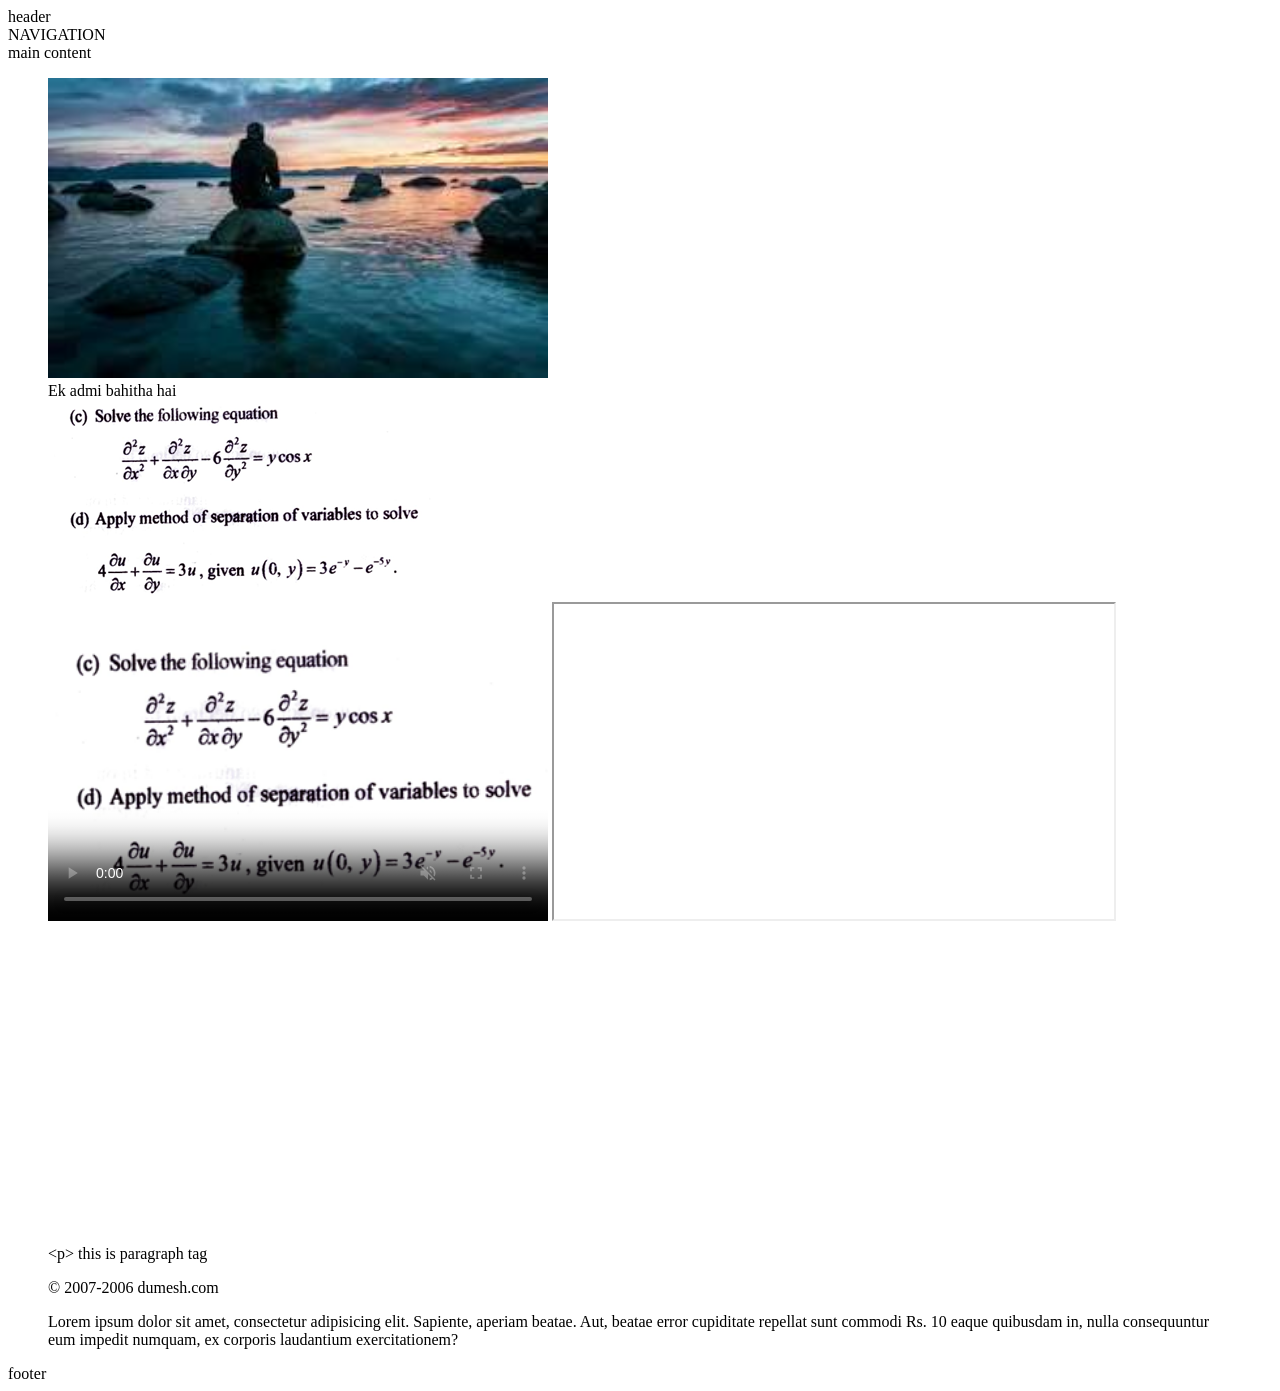
<file: index.html>
<!DOCTYPE html>
<html lang="en">

<head>
    <meta charset="UTF-8">
    <meta name="viewport" content="width=device-width, initial-scale=1.0">
    <title>Document</title>
</head>

<body>
    <header>
        header
        <nav>
            NAVIGATION
        </nav>

    </header>

    <main>
        main content
        <br>
        <figure>
            <img src="[data-uri]"
                alt="" width="500px" height="300px">

            <figcaption>
                Ek admi bahitha hai
            </figcaption>
            <img src="Screenshot 2026-02-03 011536.png" alt="">
            <br>

            <video src="video.mp4.mp4" width="500px" height="300px" controls muted loop
                poster="Screenshot 2026-02-03 011536.png"></video>
            <iframe width="560" height="315" src="https://www.youtube.com/embed/jr0k_fOR1b0?si=gdKU2C5eQCD6fy3e"
                title="YouTube video player" allowfullscreen></iframe>

            <!-- ye comment section hai (ctrl+/) iframe ham kisi bhi online source ko emmbed karne ke liye use karte hai(agar owner permisson diya ho to)  -->
            <iframe
                src="https://www.google.com/maps/embed?pb=!1m18!1m12!1m3!1d14880.516230996354!2d80.75156384840224!3d21.18703153803191!2m3!1f0!2f0!3f0!3m2!1i1024!2i768!4f13.1!3m3!1m2!1s0x3a2be0f0e7a34b7f%3A0xd6118d2a3504a2a9!2sRailway%20Colony%2C%20Dongargarh%2C%20Chhattisgarh%20491445!5e0!3m2!1sen!2sin!4v1784919914560!5m2!1sen!2sin"
                width="400" height="300" style="border:0;" allowfullscreen="" loading="lazy"
                referrerpolicy="strict-origin-when-cross-origin"></iframe>

                <p>
                    &lt;p&gt; this is paragraph tag
                </p>

                <p>
                    &copy; 2007-2006 dumesh.com
                </p>

                <p>
                    Lorem ipsum dolor sit amet, consectetur adipisicing elit. Sapiente, aperiam beatae. Aut, beatae error cupiditate repellat sunt commodi Rs.&nbsp;10 eaque quibusdam in, nulla consequuntur eum impedit numquam, ex corporis laudantium exercitationem?
                </p>


        </figure>



    </main>

    <footer>
        footer

    </footer>


</body>

</html>
</file>
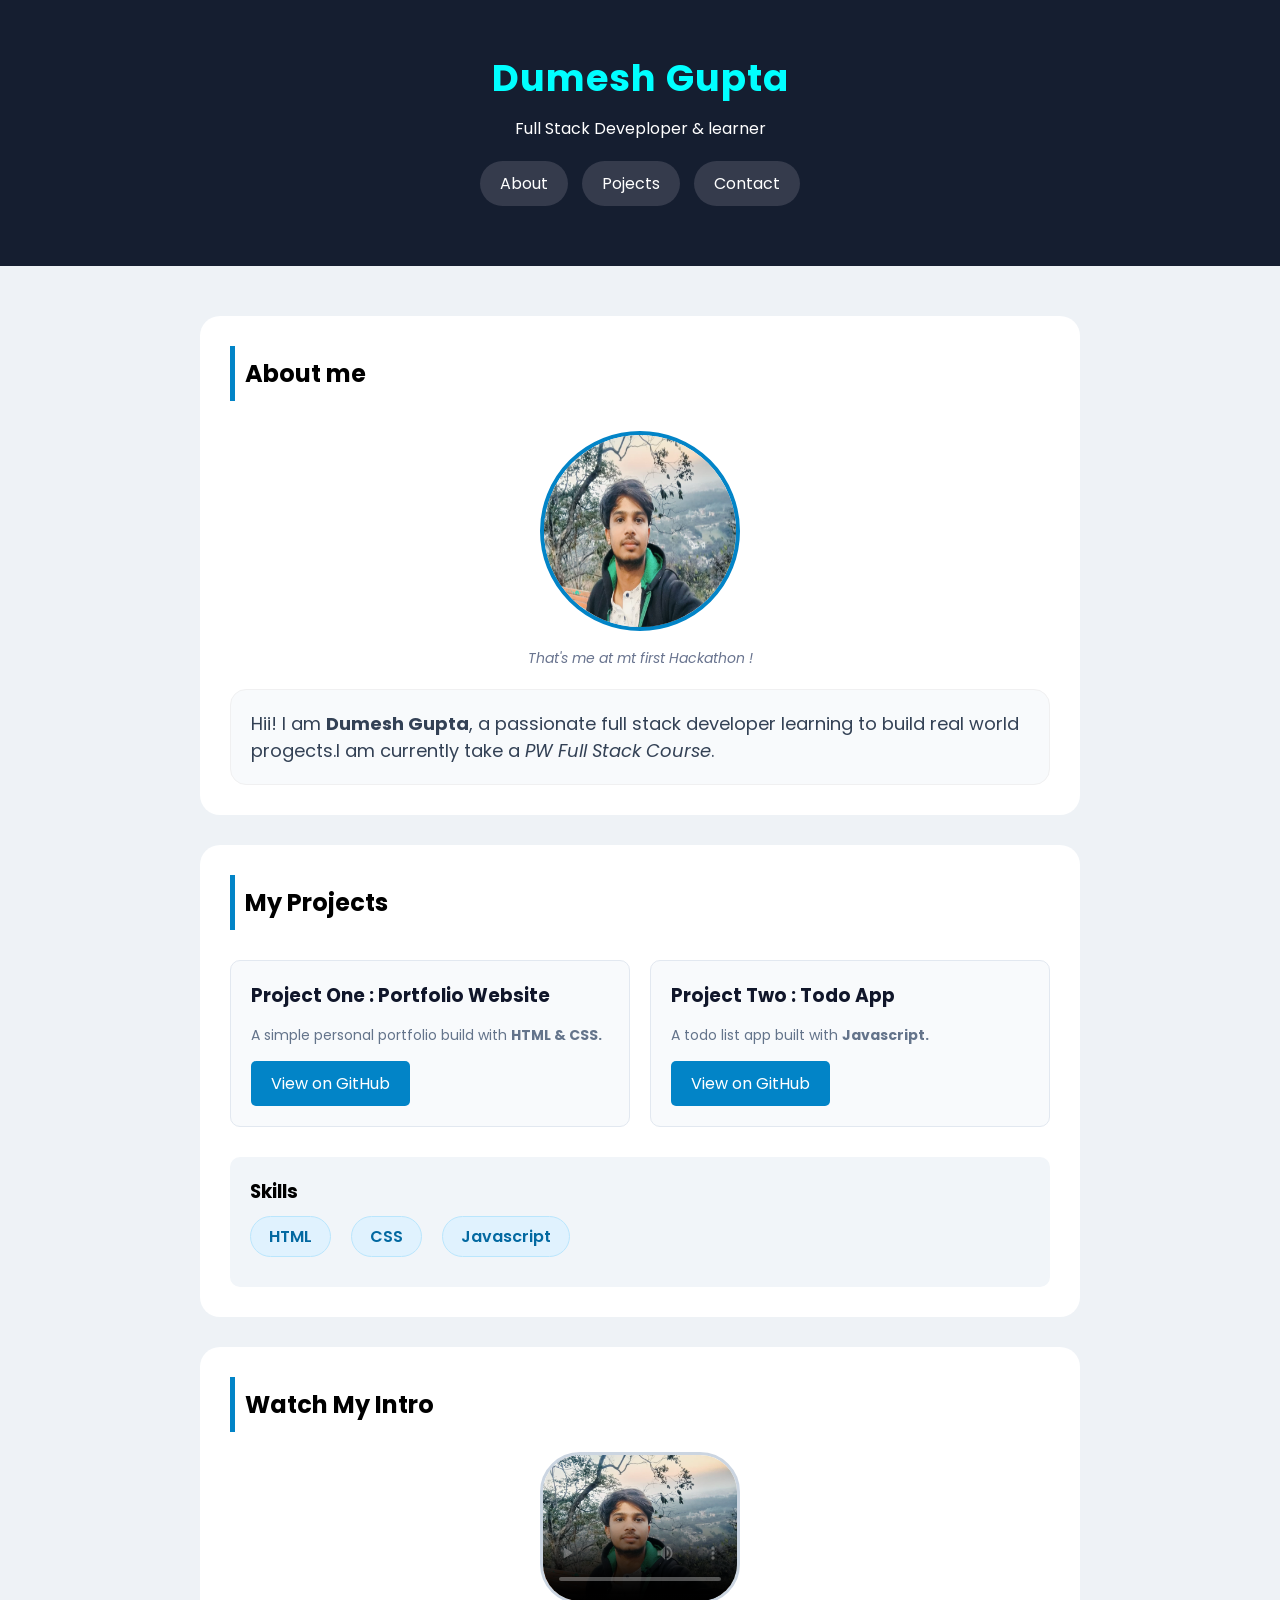
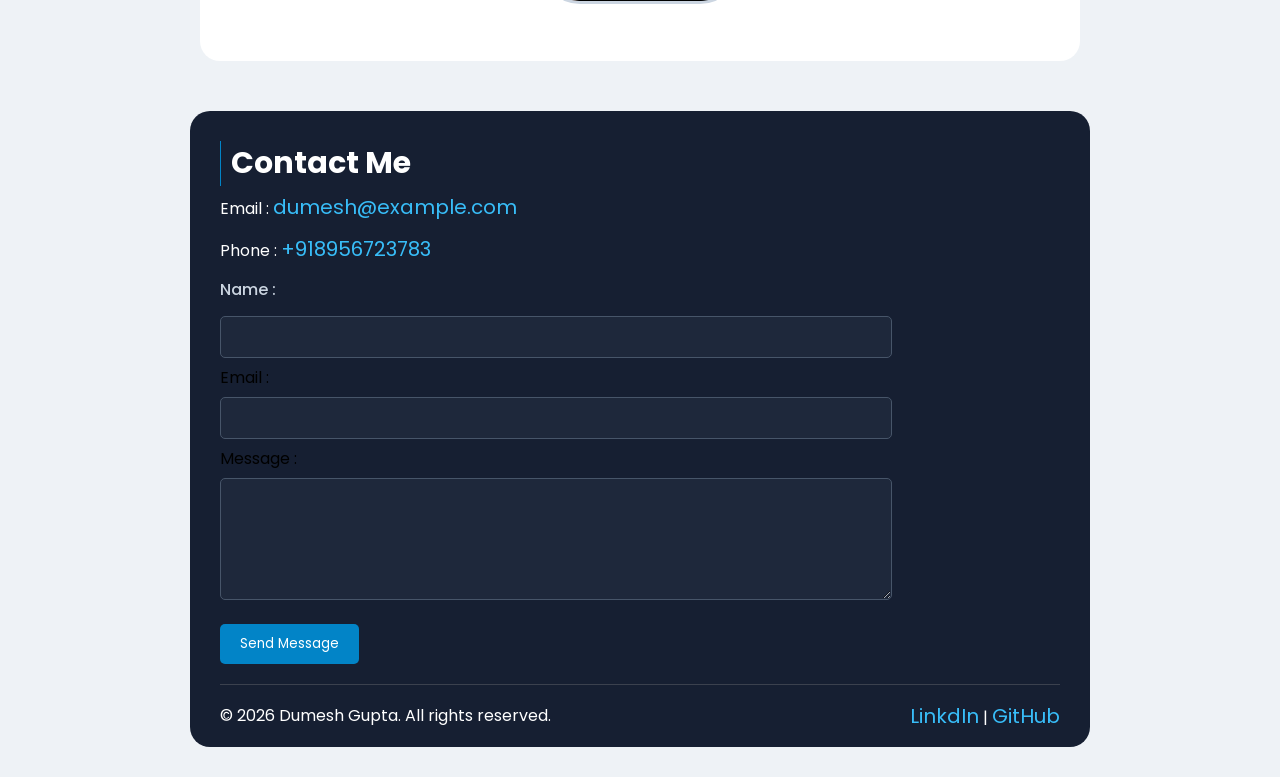
<file: portfolio.html>
<!DOCTYPE html>
<html lang="en">

<head>
    <meta charset="UTF-8">
    <meta name="viewport" content="width=device-width, initial-scale=1.0">
    <title>Dumesh Gupta | Portfolio</title>
    <link rel="stylesheet" href="portfolio.css">
</head>

<body>
    <header>
        <h1>Dumesh Gupta</h1>

        <p>Full Stack Deveploper & learner</p>
        <nav>
            <a href="#about">About</a>
            <a href="#project">Pojects</a>
            <a href="#intro">Contact</a>
        </nav>
    </header>

    <main>
        <section id="about">
            <h2>About me</h2>
            <figure>
                <img src="Dumesh pic.jpeg" height="200px" width="200px" alt="">
                <figcaption>That's me at mt first Hackathon !</figcaption>

            </figure>

            <p> Hii! I am <strong>Dumesh Gupta</strong>, a passionate full stack developer learning to build real world
                progects.I am currently take a <em>PW Full Stack Course</em>. </p>


        </section>

        <section id="project">

            <h2>My Projects</h2>
            <div id="projects-card">
                <article>
                    <h3>Project One : Portfolio Website</h3>
                    <p>A simple personal portfolio build with <strong>HTML & CSS.</strong></p>
                    <a href="">View on GitHub</a>
                </article>
                <article>
                    <h3>Project Two : Todo App</h3>
                    <p>A todo list app built with <strong>Javascript.</strong></p>
                    <a href="">View on GitHub</a>
                </article>
            </div>

            <div id="skills">
                <h3>Skills</h3>
                <ul>
                    <li>HTML</li>
                    <li>CSS</li>
                    <li>Javascript</li>
                </ul>
            </div>

        </section>

        <section id="intro">
            <h2>Watch My Intro</h2>
            <video src="video.mp4.mp4" alt="" height="200px" width="200px" controls poster="Dumesh pic.jpeg"></video>
        </section>


    </main>

    <footer>
        <h2>Contact Me</h2>
        <p>Email : <a href="mailto:dumesh@example.com">dumesh@example.com</a> </p>
        <p>Phone : <a href="tel:+918956723783">+918956723783</a></p>

        <form action="">

            <label for="name">Name : </label>
            <input type="text" id="name">

            <br>

            <lable for="email">Email : </lable>
            <input type="email" id="email">

            <br>

            <lable for="message">Message : </lable>
            <br>
            <textarea name="message" id="message" rows="5" cols="40"></textarea>

            <br>
            <button type="submit">Send Message</button>
        </form>


        <div id="lower-footer">
            <p>&copy; 2026 Dumesh Gupta. All rights reserved.</p>
            <p>
                <a href="">LinkdIn</a> | <a href="">GitHub</a>
            </p>
        </div>
    </footer>

</body>

</html>
</file>
<file: portfolio.css>
@import url('https://fonts.googleapis.com/css2?family=Poppins:ital,wght@0,100;0,200;0,300;0,400;0,500;0,600;0,700;0,800;0,900;1,100;1,200;1,300;1,400;1,500;1,600;1,700;1,800;1,900&display=swap');

* {
    padding: 0;
    margin: 0;
    box-sizing: border-box;
    font-family: "Poppins", sans-serif;
}

body {
    background-color: #EEF2F6;

}


header {

    background-color: #151E30;
    color: white;
    text-align: center;
    padding: 50px 0;

}

h1 {
    color: aqua;
    font-size: 37px;
    letter-spacing: 1px;
}

header p {

    color: white;
    padding: 10px 0;
}

header nav a {
    display: inline-block;
    text-decoration: none;
    background-color: #353B4C;
    color: white;
    border-radius: 30px;
    padding: 10px 20px;
    margin: 10px 5px;
}

header nav a:hover {
    background-color: #0284C7;
}

main {
    margin: 50px auto;

    max-width: 880px;
}

#about,
#project,
#intro {
    background-color: white;
    padding: 30px;
    border-radius: 20px;
    margin-bottom: 30px;
}

#about h2,
#project h2,
#intro h2 {
    border-left: 5px solid #0284C7;
    padding: 10px;
}

#about figure {
    text-align: center;
    padding: 20px 0;
}

#about figure img {
    border-radius: 50%;
    border: 4px solid #0284C7;
    margin: 10px 0;
    transition: all 1s;
}

#about figure img:hover {
    transform: scale(1.1);
    box-shadow: 0px 10px 10px 10px rgba(0, 0, 0, 0.041);

}

#about figure figcaption {
    color: #69748F;
    font-style: italic;
    font-size: 14px;
}

#about p {
    border-radius: 16px;
    background-color: #F8FAFC;
    padding: 20px;
    border: 1px solid #f0f0f1;
    font-size: 18px;
    color: #334155;
}

#projects-card {
    display: flex;
    gap: 20px;
    margin: 30px 0;
    flex-wrap: wrap;
}

#projects-card article {
    flex: 1;
    background-color: #F8FAFC;
    border-radius: 10px;
    padding: 20px;
    /* display: flex; */
    /* flex-direction: column; */
    /* gap: 10px; */
    border: 1px solid #E2E8F0;
    color: #10162A;
    transition: all 0.5s;
}

#projects-card article:hover {
    transform: translateY(-5px);
    box-shadow: 0px 10px 10px 10px rgba(0, 0, 0, 0.138);
}

#projects-card article p {
    font-size: 14px;
    color: #64748B;
    margin: 15px 0;
}

#projects-card article a {
    border-radius: 5px;
    background-color: #0284C7;
    padding: 10px 20px;
    display: inline-block;
    color: white;
    text-decoration: none;
}

#skills {
    background-color: #F1F5F9;
    border-radius: 10px;
    padding: 20px;
}

#skills ul {
    list-style-type: none;
    display: flex;
    gap: 20px;
    padding: 10px 0;
    flex-wrap: wrap;
}

#skills ul li {
    background-color: #E0F2FE;
    border-radius: 30px;
    border: 1px solid #BAE6FD;
    padding: 7px 18px;
    color: #0369A1;
    font-weight: 600;
}

#intro {
    text-align: center;

}

#intro h2 {
    text-align: left;
}

#intro video {
    margin: 20px 0;
    /* padding: 30px; */
    object-fit: cover;
    max-width: 100%;
    height: auto;
    border-radius: 40px;
    border: 3px solid #CBD5E1;

}

footer {
    margin: 50px auto;
    max-width: 900px;
    background-color: #161F32;
    padding: 30px 30px 0;
    border-radius: 20px;
    margin-bottom: 30px;
}

footer h2 {
    border-left: 1px solid #0284C7;
    padding-left: 10px;
    color: white;
    font-size: 30px;
}

footer p {
    color: white;
    padding: 6px 0;
}

footer p a {
    text-decoration: none;
    color: #38BDF8;
    font-size: 20px;
}

footer p a:hover {
    text-decoration: underline;
    color: #38BDF8;
}

form label {
    display: block;
    margin: 7px 0;
    color: #CBD5E1;
    font-weight: 500;
}

form {
    max-width: 80%;
}

form input[type="text"],
form input[type="email"],
textarea {
    width: 100%;
    background-color: #1E283B;
    outline: none;
    border: 1px solid #475569;
    border-radius: 5px;
    padding: 10px 20px;
    color: white;
    margin: 7px 0;
}

form button {
    background-color: #0284C7;
    border-radius: 5px;
    padding: 10px 20px;
    display: inline-block;
    color: white;
    border: none;
    outline: none;
    margin: 10px 0;
}

#lower-footer {
    display: flex;
    justify-content: space-between;
    align-items: center;
    flex-wrap: wrap;
    border-top: 1px solid rgba(128, 128, 128, 0.348);
    padding: 10px 0;
    margin-top: 10px;
}
</file>
